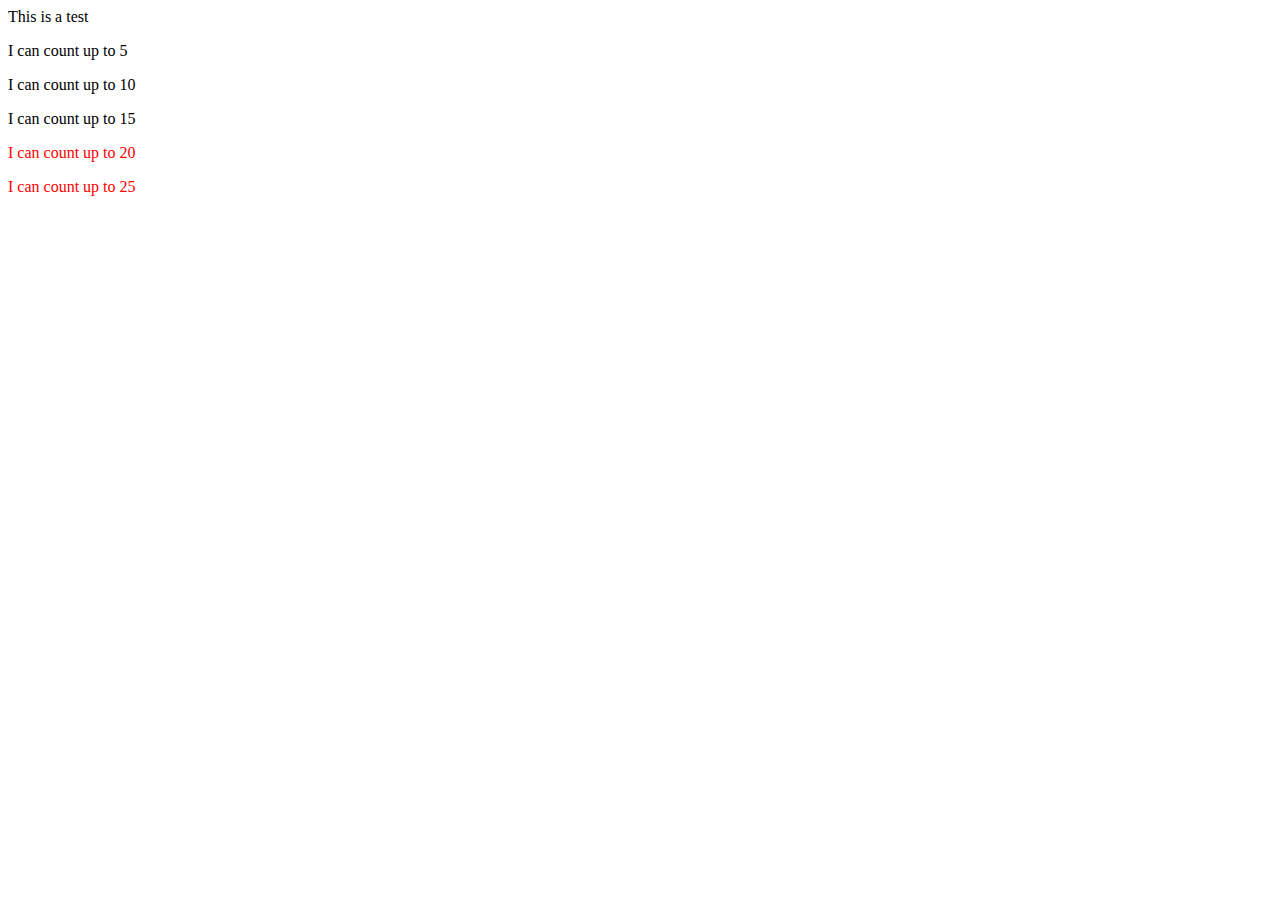
<file: chap_5/index.html>
<!DOCTYPE html>
<html lang="en">
  <head>
    <meta charset="utf-8">
    <title>Test1</title>
<!--    <link rel="stylesheet" href="css/bootstrap.min.css">    -->
<!--    <link rel="stylesheet" href="css/style.css">   -->
<!--    <script type="text/javascript" src="js/d3.js"> -->
    <script src="js/d3.v4.js"></script>    
  </head>
  <body>
          This is a test
	  <script type ="text/javascript">
	    var dataset = [5,10,15,20,25]

	    d3.select("body")
	    .selectAll("p")
	    .data(dataset)
	    .enter()
	    .append("p")
	    .text(function(d) { return "I can count up to "+d;})
	    .style("color",function(d){
	      if (d > 15){
	        return "red"
	      } else {
	      return "black";
	      }
	    
	    });
	    
	    
	    
	    var rowConverter = function(d){
	      return {
	        Food: d.Food,
	        Deliciousness: parseFloat(d.Deliciousness)
	      };
	    }
	    
	    d3.csv("data/food.csv", rowConverter,function(data){
	    console.log(data);
	    });
	  </script> 
  </body>
</html>
</file>
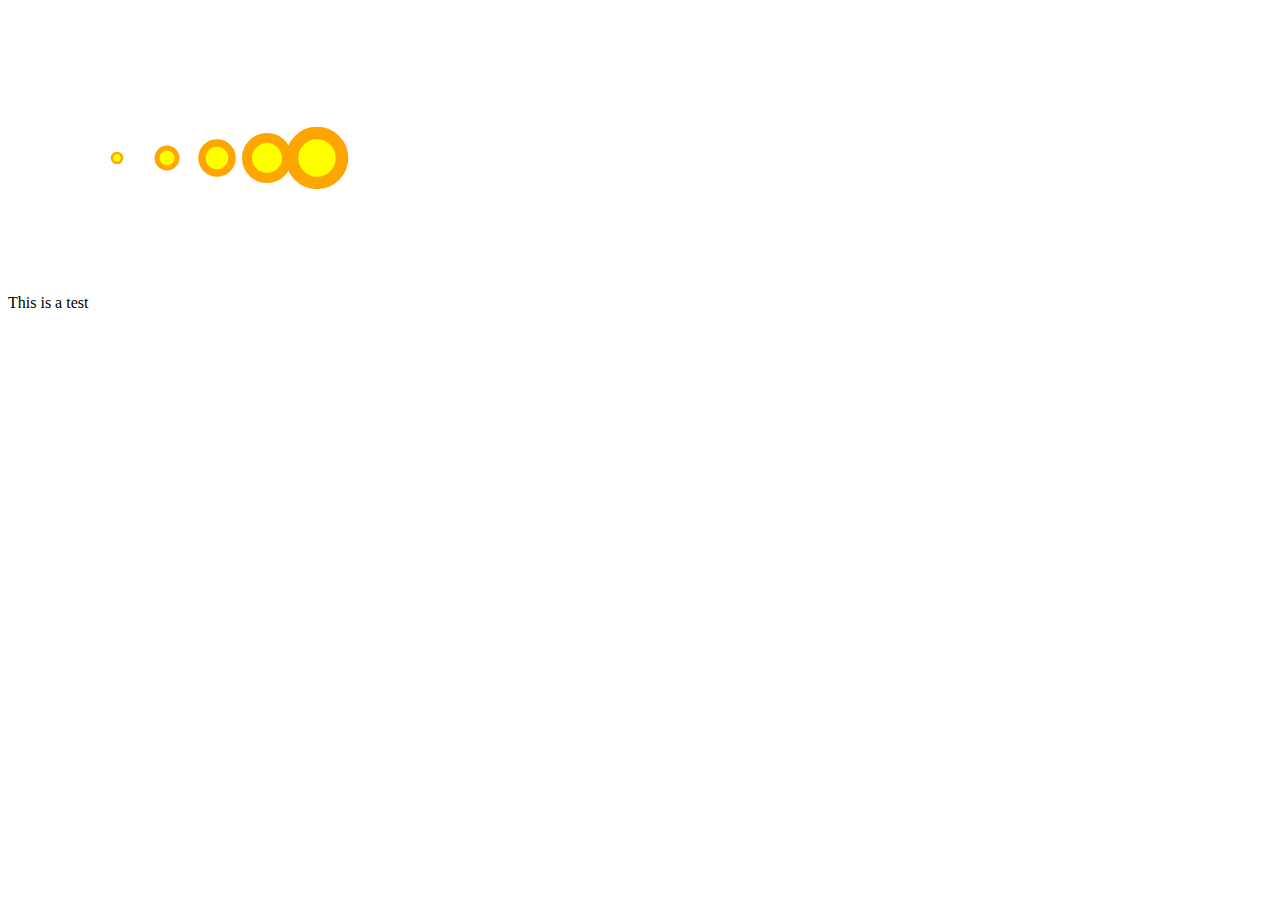
<file: chap_6/index.html>
<!DOCTYPE html>
<html lang="en">
  <head>
    <meta charset="utf-8">
    <title>Test1</title>
<!--    <link rel="stylesheet" href="css/bootstrap.min.css">    -->
<!--    <link rel="stylesheet" href="css/style.css">   -->
<!--    <script type="text/javascript" src="js/d3.js"> -->
    <script src="js/d3.v4.js"></script>    
  </head>
  <body>
          This is a test
	  <script type ="text/javascript">
	    var w = 500;
	    var h = 300;
	    var dataset = [5,10,15,20,25]
	    var svg = d3.select("body")
	                 .append("svg")
	                  .attr("width",w)
	    .attr("height",h);

	    var circles = svg.selectAll("circle")
	    .data(dataset)
	    .enter()
	    .append("circle");

	    circles.attr("cx", function(d,i){
	    return (i*50) + 25;
	    })
	    .attr("cy",h/2)
	    .attr("r",function(d){
	      return d;
	    })
	    .attr("fill","yellow")
	    .attr("stroke","orange")
	    .attr("stroke-width",function(d){
	      return d/2;
	    })
	    
	  </script>
  </body>
</html>
</file>
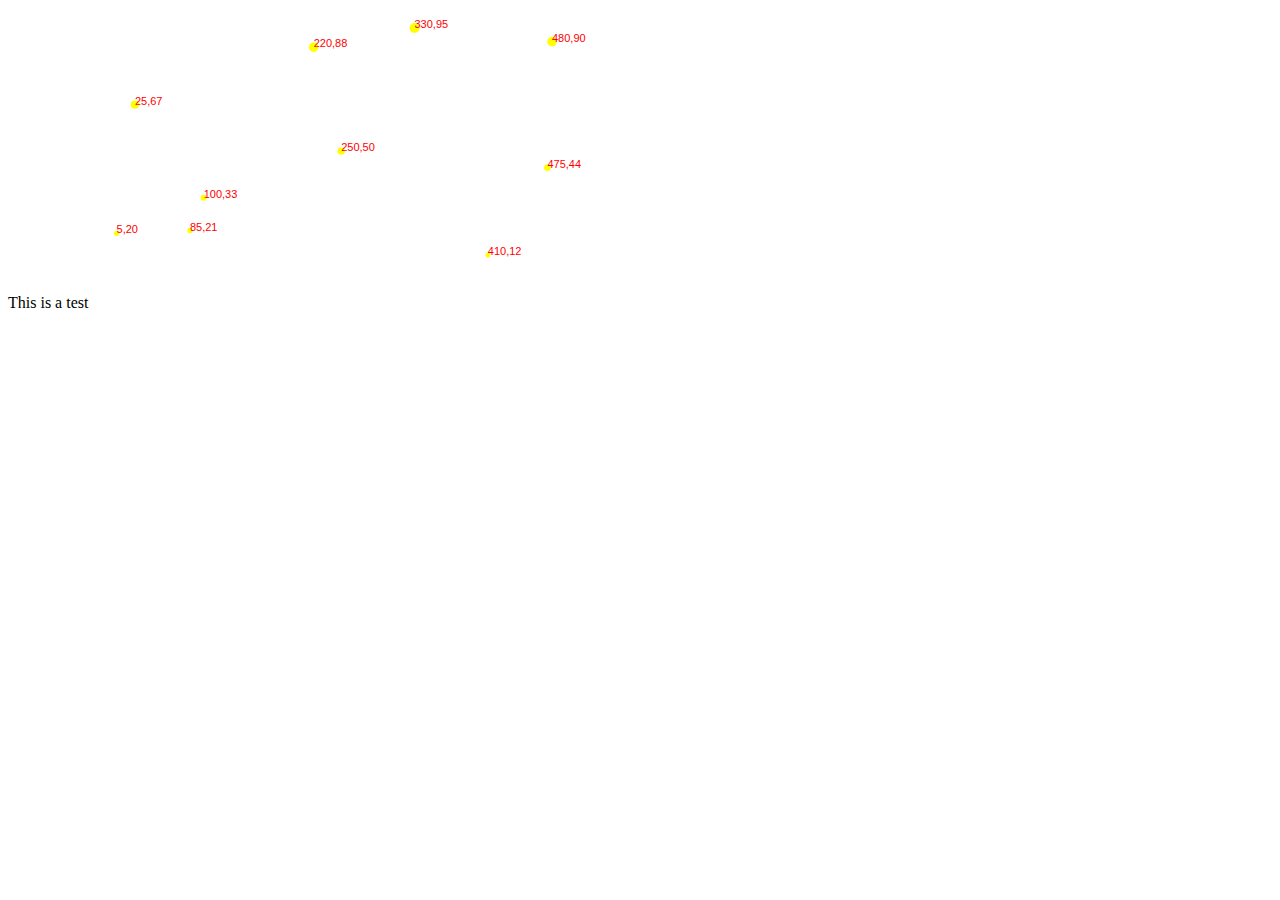
<file: chap_7/index.html>
<!DOCTYPE html>
<html lang="en">
  <head>
    <meta charset="utf-8">
    <title>Chap_7</title>
<!--    <link rel="stylesheet" href="css/bootstrap.min.css">    -->
<!--    <link rel="stylesheet" href="css/style.css">   -->
<!--    <script type="text/javascript" src="js/d3.js"> -->
    <script src="js/d3.v4.js"></script>    
  </head>
  <body>
          This is a test
	  <script type ="text/javascript">
/*

	  			var w = 500;
			var h = 100;
			
			var dataset = [
							[5, 20], [480, 90], [250, 50], [100, 33], [330, 95],
							[410, 12], [475, 44], [25, 67], [85, 21], [220, 88]
						  ];
	
			//Create SVG element
			var svg = d3.select("body")
						.append("svg")
						.attr("width", w)
						.attr("height", h);

			svg.selectAll("circle")
			   .data(dataset)
			   .enter()
			   .append("circle")
			   .attr("cx", function(d) {
			   		return d[0];
			   })
			   .attr("cy", function(d) {
			   		return d[1];
			   })
			   .attr("r", function(d) {
			   		return Math.sqrt(h - d[1]);
			   });

			svg.selectAll("text")
			   .data(dataset)
			   .enter()
			   .append("text")
			   .text(function(d) {
			   		return d[0] + "," + d[1];
			   })
			   .attr("x", function(d) {
			   		return d[0];
			   })
			   .attr("y", function(d) {
			   		return d[1];
			   })
			   .attr("font-family", "sans-serif")
			   .attr("font-size", "11px")
			   .attr("fill", "red");
*/

	    var w = 500;
	    var h = 300;
	    var padding = 20;

	    var dataset = [  [5, 20], [480, 90], [250, 50], [100, 33], [330, 95],
						[410, 12], [475, 44], [25, 67], [85, 21], [220, 88] ];

		var xScale = d3.scaleLinear()
						.domain([0, d3.max(dataset, function(d) { return d[0]; })])
						.range([0+padding,w - padding*2]);

		var yScale = d3.scaleLinear()
						.domain([0, d3.max(dataset, function(d) { return d[1]; })])
						.range([h - padding,0+padding]);


		var rScale = d3.scaleLinear()
						.domain([0, d3.max(dataset, function(d) { return d[1]; })])
						.range([2, 5]);

	    var svg = d3.select("body")
	                 .append("svg")
	                  .attr("width",w)
	    .attr("height",h);

	    var circles = svg.selectAll("circle")
	    .data(dataset)
	    .enter()
	    .append("circle");

		circles.attr("cx", function(d) {
			return xScale(d[0]); //Returns scaled value
		})
		.attr("cy", function(d) { 
			return yScale(d[1]);
		})
		.attr("r", function(d) {
	   		return rScale(d[1]);
	   })
	    .attr("fill","yellow");


		svg.selectAll("text")
			   .data(dataset)
			   .enter()
			   .append("text")
			   .text(function(d) {
			   		return d[0] + "," + d[1];
			   })
			   .attr("x", function(d) {
			   		return xScale(d[0]);
			   })
			   .attr("y", function(d) {
			   		return yScale(d[1]);
			   })
			   .attr("font-family", "sans-serif")
			   .attr("font-size", "11px")
			   .attr("fill", "red");

	  </script>
  </body>
</html>
</file>
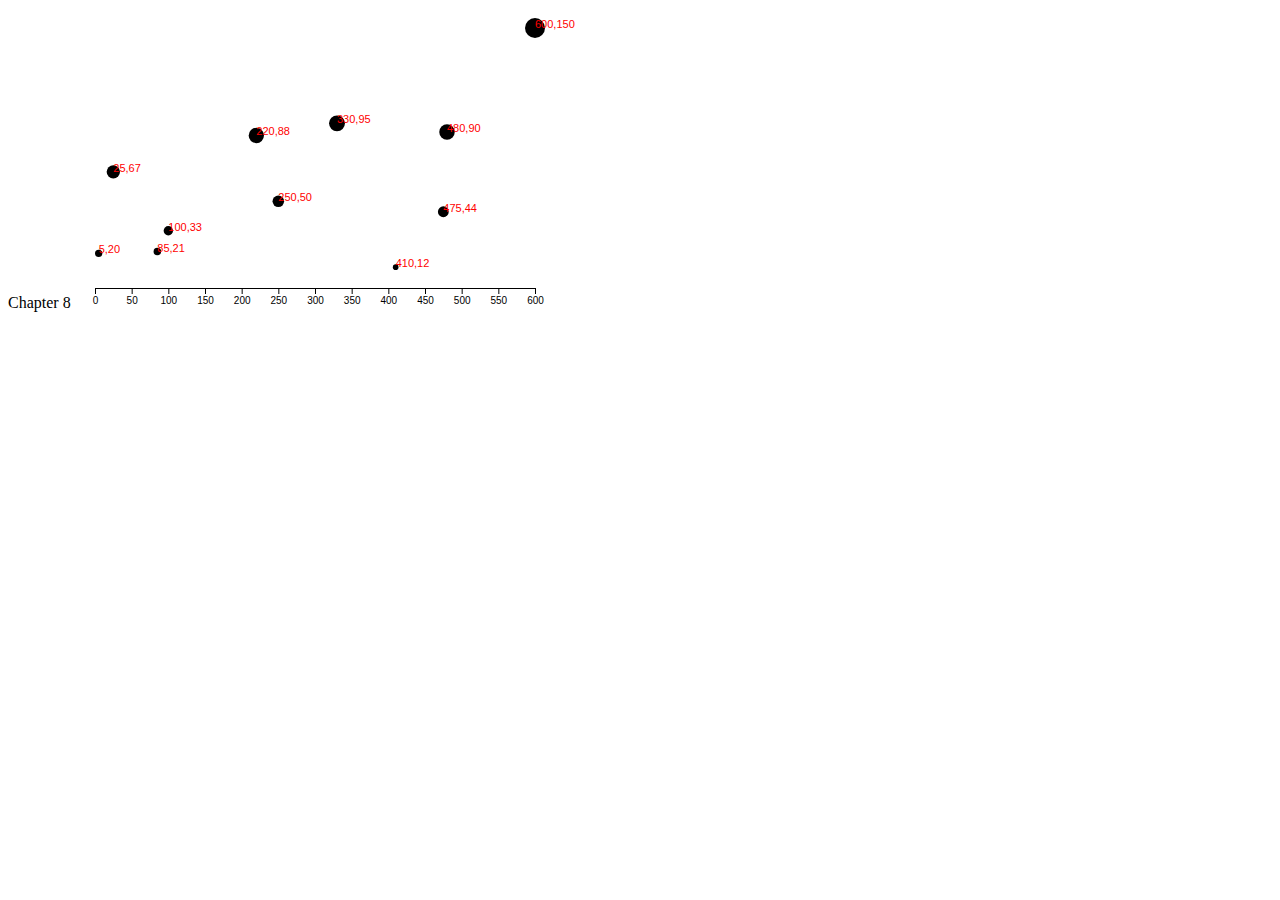
<file: chap_8/index.html>
<!DOCTYPE html>
<html lang="en">
  <head>
    <meta charset="utf-8">
    <title>Chap_8</title>
<!--    <link rel="stylesheet" href="css/bootstrap.min.css">    -->
<!--    <link rel="stylesheet" href="css/style.css">   -->
<!--    <script type="text/javascript" src="js/d3.js"> -->
    <script src="js/d3.v4.js"></script>    
  </head>
  <body>

          Chapter 8
        <script>
	  			//Width and height
			var w = 500;
			var h = 300;
			var padding = 20;
			
			var dataset = [
							[5, 20], [480, 90], [250, 50], [100, 33], [330, 95],
							[410, 12], [475, 44], [25, 67], [85, 21], [220, 88],
							[600, 150]
						  ];

			//Create scale functions
			var xScale = d3.scaleLinear()
								 .domain([0, d3.max(dataset, function(d) { return d[0]; })])
								 .range([padding, w - padding * 2]);

			var yScale = d3.scaleLinear()
								 .domain([0, d3.max(dataset, function(d) { return d[1]; })])
								 .range([h - padding, padding]);

			var aScale = d3.scaleSqrt()
								 .domain([0, d3.max(dataset, function(d) { return d[1]; })])
								 .range([0, 10]);

			//Define X axis
			var xAxis = d3.axisBottom()
							.scale(xScale);

			//Create SVG element
			var svg = d3.select("body")
						.append("svg")
						.attr("width", w)
						.attr("height", h);

			//Create circles
			svg.selectAll("circle")
			   .data(dataset)
			   .enter()
			   .append("circle")
			   .attr("cx", function(d) {
			   		return xScale(d[0]);
			   })
			   .attr("cy", function(d) {
			   		return yScale(d[1]);
			   })
			   .attr("r", function(d) {
			   		return aScale(d[1]);
			   });

			//Create labels
			svg.selectAll("text")
			   .data(dataset)
			   .enter()
			   .append("text")
			   .text(function(d) {
			   		return d[0] + "," + d[1];
			   })
			   .attr("x", function(d) {
			   		return xScale(d[0]);
			   })
			   .attr("y", function(d) {
			   		return yScale(d[1]);
			   })
			   .attr("font-family", "sans-serif")
			   .attr("font-size", "11px")
			   .attr("fill", "red");
			
			
			//Create X axis
			svg.append("g")
				.attr("class", "axis")
				.attr("transform", "translate(0," + (h - padding) + ")")
				.call(xAxis);
		</script>
  </body>
</html>
</file>
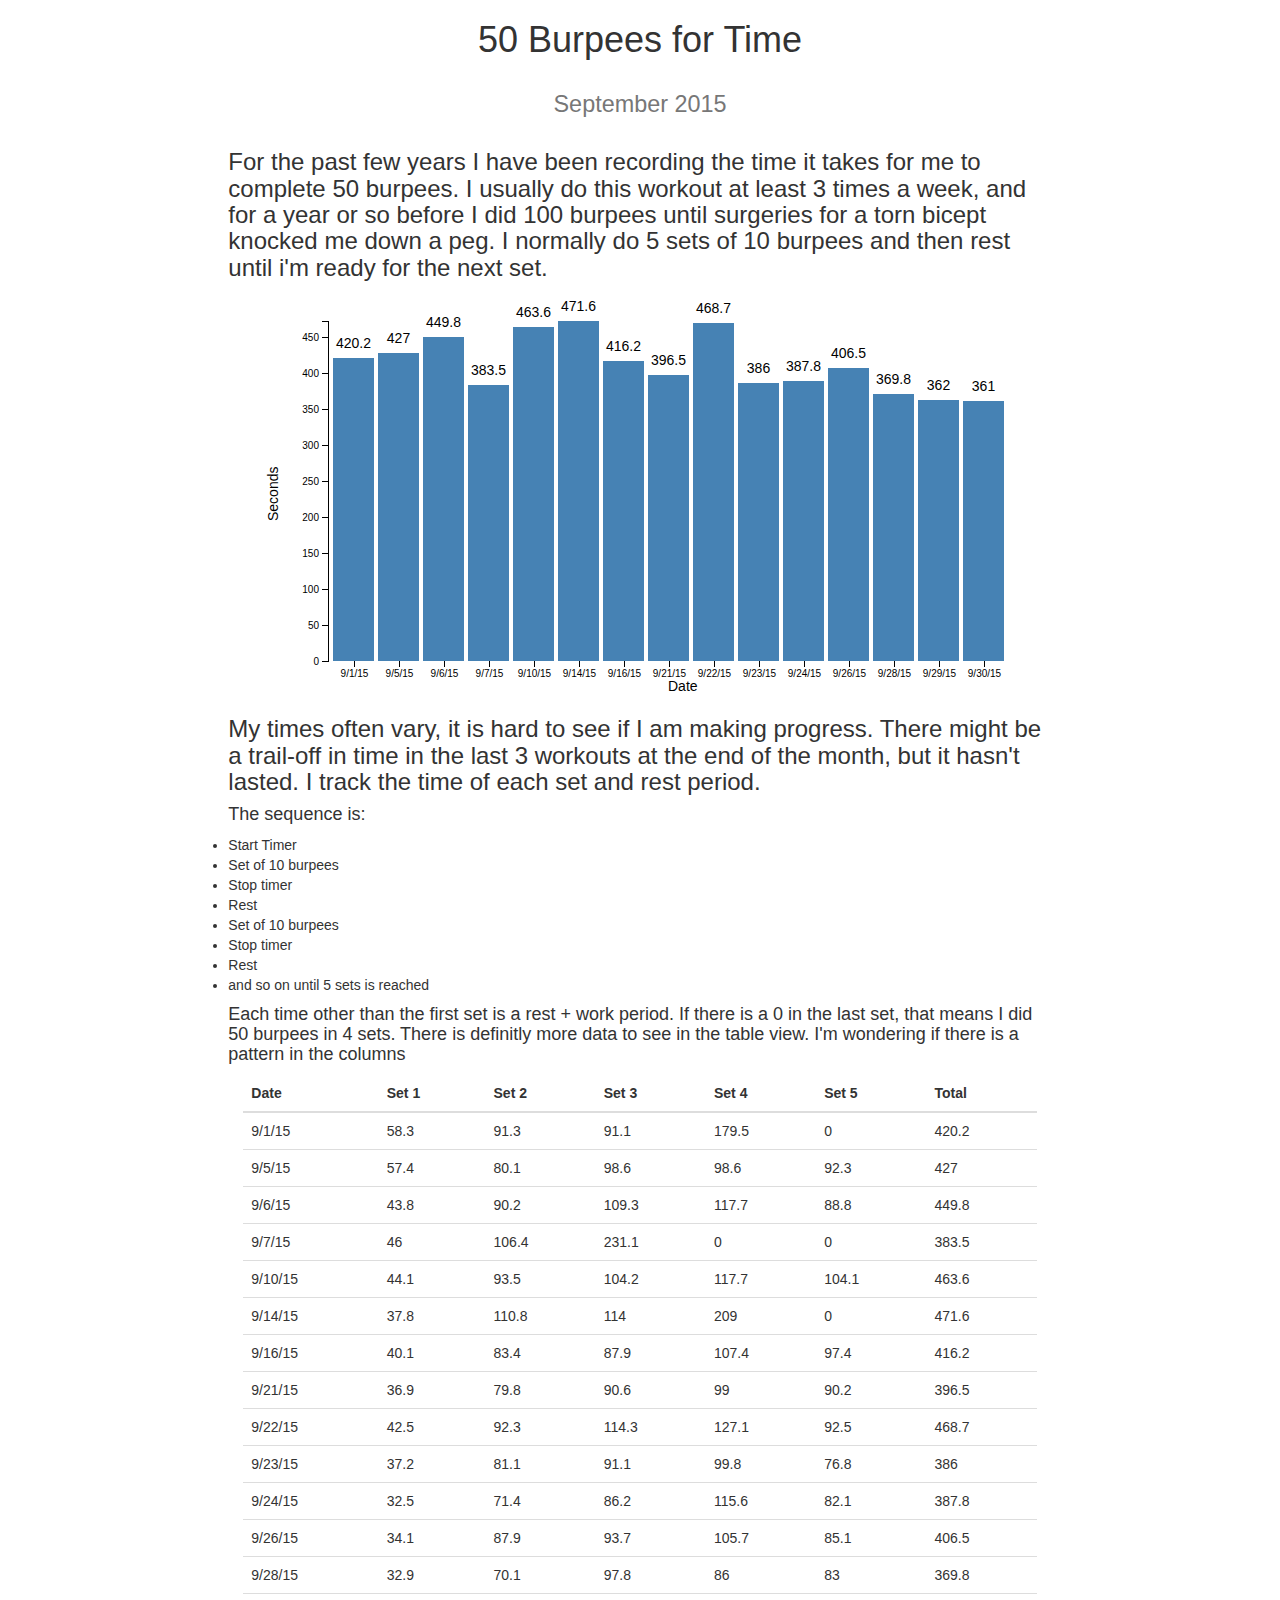
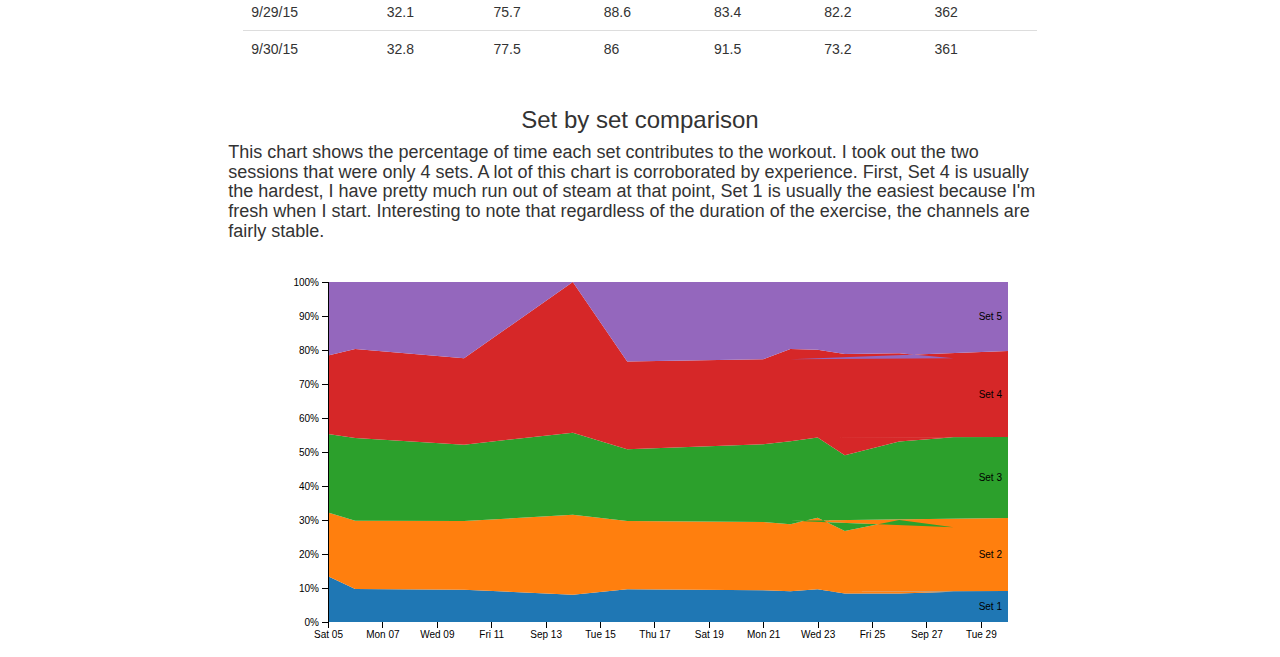
<file: proj_1/index.html>
<!DOCTYPE html>
<html lang="en">
  <head>
    <meta charset="utf-8">
    <title>50 Burpees for Time</title>
    <meta charset="utf-8">
    <meta name="viewport" content="width=device-width, initial-scale=1">
    <link rel="stylesheet" href="css/bootstrap.min.css">    
    <link rel="stylesheet" href="css/proj1.css">
    <script src="js/jquery-1.11.0.min.js"></script>
    <script src="js/bootstrap.min.js"></script>
    <script src="js/d3.v4.js"></script>    
    <script src="js/box.js"></script>
  </head>
  <body>
    <div class="container-fluid">
      <h1 align = "center">50 Burpees for Time</h1>
      <h1 align = "center"><small>September 2015</small></h1>
      <div class="row">
        <div class="col-sm-2" ></div>
        <div class="col-sm-8" id="text1">
        <h3> For the past few years I have been recording the time it takes for me to complete
           50 burpees.  I usually do this workout at least 3 times a week, and for a year or so before I did 100 burpees until surgeries for a torn bicept knocked me down a peg.  I normally do 5 sets of 10 burpees and then rest until i'm ready for the next set. </h3>
        </div>
        <div class="col-sm-2" ></div>
      </div> 
      <div class="row">
        <div class="col-sm-2" id="fill"></div>  
        <div class="col-sm-8" id="chart1"></div>
        <div class="col-sm-2" id="fill"></div>
      </div>  
      <div class="row">
        <div class="col-sm-2" id="fill"></div>
        <div class="col-sm-8" id="text2">
          <h3>My times often vary, it is hard to see if I am making progress.  There might be a trail-off in time in the last 3 workouts at the end of the month, but it hasn't lasted.  I track the time of each set and rest period.</h3>  
              <h4> The sequence is:  </h4>
                <li> Start Timer </li>
                <li> Set of 10 burpees </li>
                <li> Stop timer </li>
                <li> Rest </li>
                <li> Set of 10 burpees </li>
                <li> Stop timer </li>
                <li> Rest </li>
                <li> and so on until 5 sets is reached </li>
                <p>
          <h4> Each time other than the first set is a rest + work period.  If there is a 0 in the last set, that means I did 50 burpees in 4 sets.  There is definitly more data to see in the table view. I'm wondering if there is a pattern in the columns</h4>
          </div>
        <div class="col-sm-2" id="fill"></div>
      </div> 
      <div class="row">
        <div class="col-sm-2" id="fill"></div>  
        <div class="col-sm-8" id="table1"></div>
        <div class="col-sm-2" id="fill"></div>
      </div> 
      <div class="row">
        <div class="col-sm-2" id="fill"></div>  
        <div class="col-sm-8" id="text3">  
          <h3 align="center"> Set by set comparison</h3>
            <h4>  This chart shows the percentage of time each set contributes to the workout.  I took out the two sessions that were only 4 sets.  A lot of this chart is corroborated by experience.  First, Set 4 is usually the hardest, I have pretty much run out of steam at that point, Set 1 is usually the easiest because I'm fresh when I start.  Interesting to note that regardless of the duration of the exercise, the channels are fairly stable.  
            </h4>
        </div>
        <div class="col-sm-2" id="fill"></div>
      </div>    
      <div class="row">
        <div class="col-sm-2" id="fill"></div>  
        <div class="col-sm-8" id="chart2"></div>
        <div class="col-sm-2" id="fill"></div>
      </div>            
    <script>
    /** code for the bar chart */

      // width of svg
      var svg_w = 800;
      // height of svg        
      var svg_h = 400;

      // The margin between the graphic and teh SVG
      var margin = {top: 30, right: 20, bottom: 30, left: 100};
      // width of the graphic
      var width = svg_w - margin.left - margin.right;
      // height of the graphic
      var height = svg_h - margin.top - margin.bottom;

      /**
      * load the csv file and convert the text data to
      * numeric fields
      */
      d3.csv("data/burpees2.csv", function(d) {
              d.row_num = +d.row_num;
              d.set_1 = +d.set_1;
              d.set_2 = +d.set_2;
              d.set_3 = +d.set_3;
              d.set_4 = +d.set_4;
              d.set_5 = +d.set_5;
              d.secs = +d.secs;
              return d;
              } , function(error, data) {
               if (error) throw error
                     
      /**
      * store the data in vurpees_data
      */
      var burpees_data = data;             

      /**
      * select the div with id chart1 and append an svg
      */
      var svg = d3.select("#chart1")
                  .append("svg")
                  .attr("width",svg_w)
                  .attr("height",svg_h);

      /**
      * create scale object
      */
      var xScale = d3.scaleBand()
                    .rangeRound([0, width])
                    .padding(0.1)
                    .domain(burpees_data.map(function(d) { 
                      return d.date; 
                    }));
      /**
      * create yScale object
      */
      var yScale = d3.scaleLinear()
                    .rangeRound([height, 0])
                    .domain([0, d3.max(data, function(d) { 
                      return d.secs; 
                    })]);

      var g = svg.append("g")
                  .attr("transform", "translate(" + margin.left + "," + margin.top + ")");

        /**
        * Add x axis
        */
        g.append("g")
            .attr("class", "axis axis--x")
            .attr("transform", "translate(0," + height + ")")
            .call(d3.axisBottom(xScale));

        /** 
        * Add y axis
        */
        g.append("text")
            .attr("y", height+margin.bottom )
            .attr("x", width / 2)
            .attr("text-anchor", "center")
            .text("Date");

        /**
        * Add y axis
        */
        g.append("g")
            .attr("class", "axis axis--y")
            .call(d3.axisLeft(yScale).ticks(10));

        /**
        * add text to y axis
        */    
        g.append("text")
            .attr("transform", "rotate(-90)")
            .attr("y",  -margin.left /2)
            .attr("x",-svg_h/2)
            .attr("text-anchor", "center")
            .text("Seconds");

        /**
        * bind the bars to the burpee data
        */
        g.selectAll("bar")
          .data(burpees_data)
          .enter()
          .append("rect")
            .attr("class", "bar")
            .attr("x", function(d) { return xScale(d.date); })
            .attr("y", function(d) { return yScale(d.secs); })
            .attr("width", xScale.bandwidth())
            .attr("height", function(d) { 
                return height - yScale(d.secs); 
            });

        /**
        * Bind the text to the bars
        */
        g.selectAll("bar")
            .data(burpees_data)
            .enter()
            .append("text")
            .text(function(d) { return d.secs;})
              .style("color","white")
              .attr("text-anchor", "middle")
              .attr("x", function(d,i){
              return xScale(d.date) + xScale.bandwidth()/2 ;
            })
            .attr("y", function(d) { 
              return yScale(d.secs) - 10; 
            });
    
    }); // end d3.csv    

</script>
     
<script>
      /** 
      *  Code for the table 
      *
      *  There is probably a better way to do this, I tried for some time to have just one
      *  code block, and load the data just once and bind it to different visualizations.
      *  It didn't work too well, and this seemed to be easier and perhaps more in line 
      *  with web development.  I've realized during this exercise that although javascript
      * is a general purpose language, we're not using it that way.  Instead, we are manipulating
      * 4 framworks to control the DOM (HTML,CSS,js,d3).  Sometimes, one steps on the other.
      *  For example, binding data to cells reuired two levels of functions because of the way
      * tables are created in html.
      */

      /** 
      * Load the data and convert the string fields to numeric values
      * using the + operator
      */
      d3.csv("data/burpees2.csv", function(d) {
              d.row_num = +d.row_num;
              d.set_1 = +d.set_1;
              d.set_2 = +d.set_2;
              d.set_3 = +d.set_3;
              d.set_4 = +d.set_4;
              d.set_5 = +d.set_5;
              d.secs = +d.secs;
              return d;
              } , function(error, data) {
               if (error) throw error
                     
      // Save data to burpees_data
      var burpees_data = data;  

      // The column names for the table
      var column_names= ["Date","Set 1","Set 2","Set 3","Set 4","Set 5", "Total"];
   
      /*
      * Create a table in the id for table
      */
      var table = d3.select("#table1")
                  .append("div")
                  .attr("class","container-fluid")  //table-responsive")
                  .append("table").attr("class","table table-hover");

      var thead = table
                  .append("thead");
               
      var tbody = table
                  .append("tbody");

      /** Bind the column names to the table header */
      thead.append("tr")
                  .selectAll("th")
                  .data(column_names)
                  .enter()
                  .append("th")
                    .text(function(col) {return col});

      /**
      * Bind burpees_data to the table rows.  We attach a class indicating the row
      * number to each row.  At one point I wanted the row to hilite when the user 
      * hovers over the corresponding bar in the above chart, but it is not as straight
      * forward in this kind of development
      */
      var rows = tbody.selectAll("tr")
                        .data(burpees_data)
                        .enter()
                        .append("tr")
                        .attr("class", function (d) { return d.row_num; });

      /** 
      * Bind the cells to functions that will determint the correct
      * column name (index) and return the appropriate data from the
      * table data structure
      */
      var cells = rows.selectAll('td')
                        .data(function (row,i) {
                            return column_names.map(function (column,i) {
                                  if ( column == 'Date'){
                                    index = 'date'
                                  } else  if (column == 'Total'){
                                    index = 'secs'
                                  } else {
                                    index = 'set_'+(i);
                                  }
                    return {column: column, value: row[index]};
        });
      })
      .enter()
      .append('td')
        .text(function (d) { return d.value; });  


 }); // end d3.csv

</script>
<script>

  /**
  * The code for this chart is from https://bl.ocks.org/mbostock/3885211
  * I can't claim credit for creating it, I tried for some time to create a
  * steam graph, but this fell into place sooner.  I did document the code 
  * though and have a decent understanding of how it works, though I can't 
  * claim I am not surpeised that I couldn't get it working with a csv, somewhere
  * in here is code that makes it compatable with tsv only.
  */

      /* Width of svg */
      var svg_w = 800;
      /* height of svg */
      var svg_h = 400;
      /* The margin between the graphic and the svg */
      var margin = {top: 30, right: 20, bottom: 30, left: 100};
      /* The width of the graphic */
      var width = svg_w - margin.left - margin.right;
      /* The height of the graphic */
      var height = svg_h - margin.top - margin.bottom;

      /*  Select the id for chart2 and drop an svg in there */
      var svg = d3.select("#chart2")
                  .append("svg")
                  .attr("width",svg_w)
                  .attr("height",svg_h);

      /* Create 3 functions to scale the dimensions x,y, and the diff between ys */
      var x = d3.scaleTime().range([0, width]),
          y = d3.scaleLinear().range([height, 0]),
          z = d3.scaleOrdinal(d3.schemeCategory10);
      /* Create a stack object to manage the areas being put atop each other */
      var stack = d3.stack();

      /* 
      * Function to calculate area of chanel 
      */
      var area = d3.area()
          .x(function(d, i) { return x(d.data.date); })
          .y0(function(d) { return y(d[0]); })
          .y1(function(d) { return y(d[1]); });


      var g = svg.append("g")
          .attr("transform", "translate(" + margin.left + "," + margin.top + ")");

      /** function to parse the date form the file */
      var parseDate = d3.timeParse("%Y %b %d");

      /** load the data */
      d3.tsv("data/burpees_area.tsv", type, function(error, data) {
      if (error) throw error;

      /** gets the set columns */
      var keys = data.columns.slice(1);

      // x is the date axis
      x.domain(d3.extent(data, function(d) { return d.date; }));
      // z is he stack of sets
      z.domain(keys);
      stack.keys(keys);

      // uses layers here... have to look into this.
      var layer = g.selectAll(".layer")
        .data(stack(data))
        .enter().append("g")
          .attr("class", "layer");

      // draw the channel
      layer.append("path")
          .attr("class", "area")
          .style("fill", function(d) { return z(d.key); })
          .attr("d", area);

      /** need to understand this */
      layer.filter(function(d) { 
        return d[d.length - 1][1] - d[d.length - 1][0] > 0.01; })
        .append("text")
          .attr("x", width - 6)
          .attr("y", function(d) { return y((d[d.length - 1][0] + d[d.length - 1][1]) / 2); })
          .attr("dy", ".35em")
          .style("font", "10px sans-serif")
          .style("text-anchor", "end")
          .text(function(d) { return d.key; });

      /** Add x axis */
      g.append("g")
          .attr("class", "axis axis--x")
          .attr("transform", "translate(0," + height + ")")
          .call(d3.axisBottom(x));

      /** Add y axis */
      g.append("g")
          .attr("class", "axis axis--y")
          .call(d3.axisLeft(y).ticks(10, "%"));
    });

    //javascript to format the data
    function type(d, i, columns) {
      d.date = parseDate(d.date);
      for (var i = 1, n = columns.length; i < n; ++i) d[columns[i]] = d[columns[i]] / 100;
      return d;
    }

</script>



  </body>
</html>
</file>
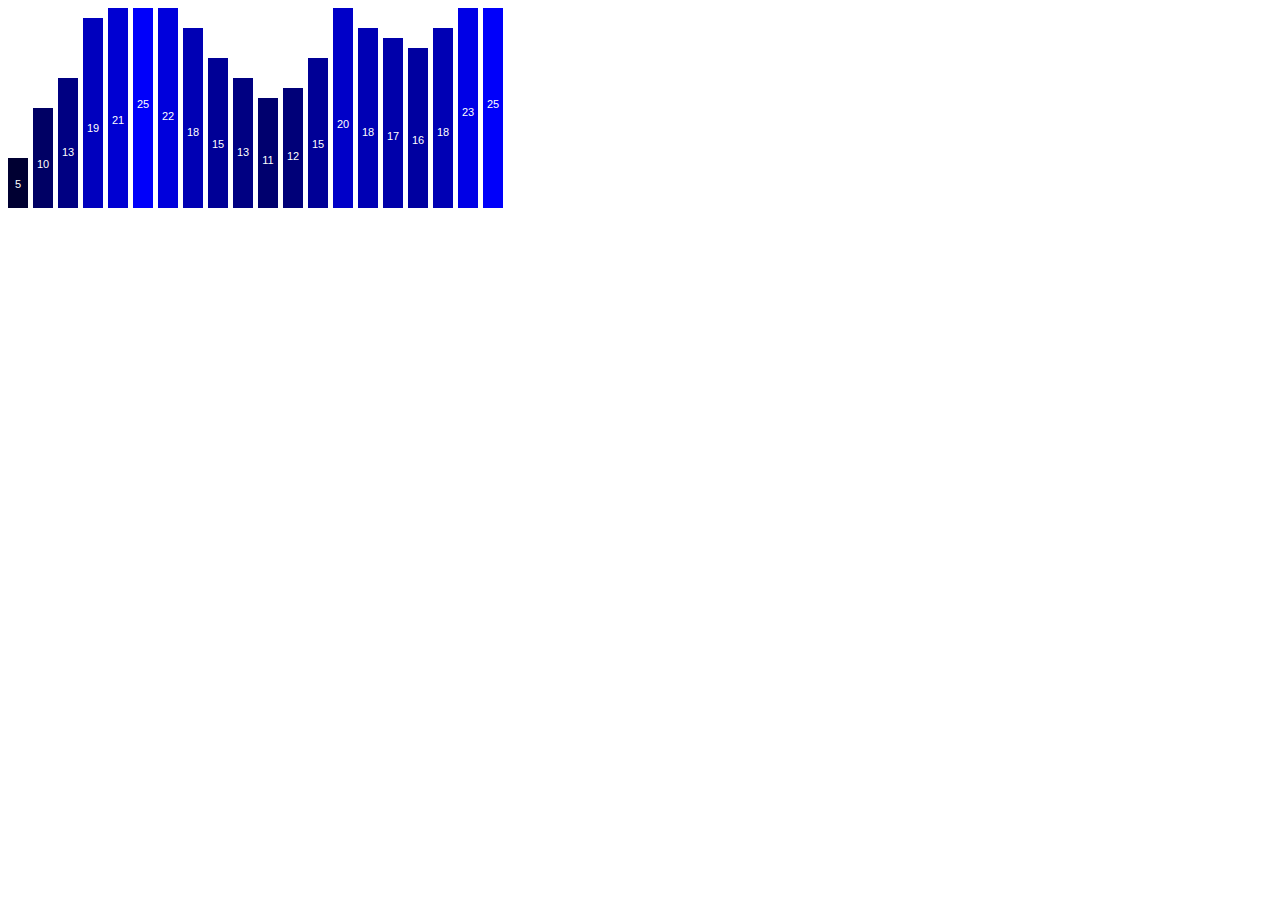
<file: chap_6/index2.html>
<!DOCTYPE html>
<html lang="en">
  <head>
    <meta charset="utf-8">
    <title>Test1</title>
<!--    <link rel="stylesheet" href="css/bootstrap.min.css">    -->
<!--    <link rel="stylesheet" href="css/style.css">   -->
<!--    <script type="text/javascript" src="js/d3.js"> -->
    <script src="js/d3.v4.js"></script>    
  </head>
  <body>
<!--	  Making a bar Chart -->
	  <script type ="text/javascript">
	    var dataset = [ 5, 10, 13, 19, 21, 25, 22, 18, 15, 13, 11,
	    12, 15, 20, 18, 17, 16, 18, 23, 25 ];

	    //Width and height
	    var w = 500;
	    var h = 200;
	    var barPadding = 5;

	    var svg = d3.select("body")
	    .append("svg")
	    .attr("width",w)
	    .attr("height",h);

	    svg.selectAll("rect")
	    .data(dataset)
	    .enter()
	    .append("rect")
	    .attr("x", function(d,i){
	      return i * (w / dataset.length);
	    })
	    .attr("y", function(d){
	       return h - (d*10);
	    })
	    .attr("width", function(d){
	      return w / dataset.length - barPadding;
	    })
	    .attr("height", function(d){
	      return d * 10 ;
	    })
	    .attr("fill", function(d) {
               return "rgb(0, 0, " + Math.round(d * 10) + ")";
             });


	    svg.selectAll("text")
	    .data(dataset)
	    .enter()
	    .append("text")
	    .text(function(d) {
	    return d;
	    })
	    .attr("font-family", "sans-serif")
	    .attr("font-size", "11px")
	    .attr("fill", "white")
	    .attr("text-anchor", "middle")
	    .attr("x", function(d, i) {
	        return i * (w / dataset.length) + (w / dataset.length - barPadding) / 2;
             })
	    .attr("y", function(d) {
	    return h - (d * 4);
	    });
	    
	    </script>


  </body>
</html>
</file>
<file: proj_1/css/proj1.css>
.bar {
  fill: steelblue;
}


.bar:hover {
  fill: red;
}

.highlight {
  background: red;
}

.axis text {
  font: 10px sans-serif;
}

.axis line,
.axis path {
  fill: none;
  stroke: #000;
  shape-rendering: crispEdges;
}

.axis--x path {
  display: none;
}
</file>
